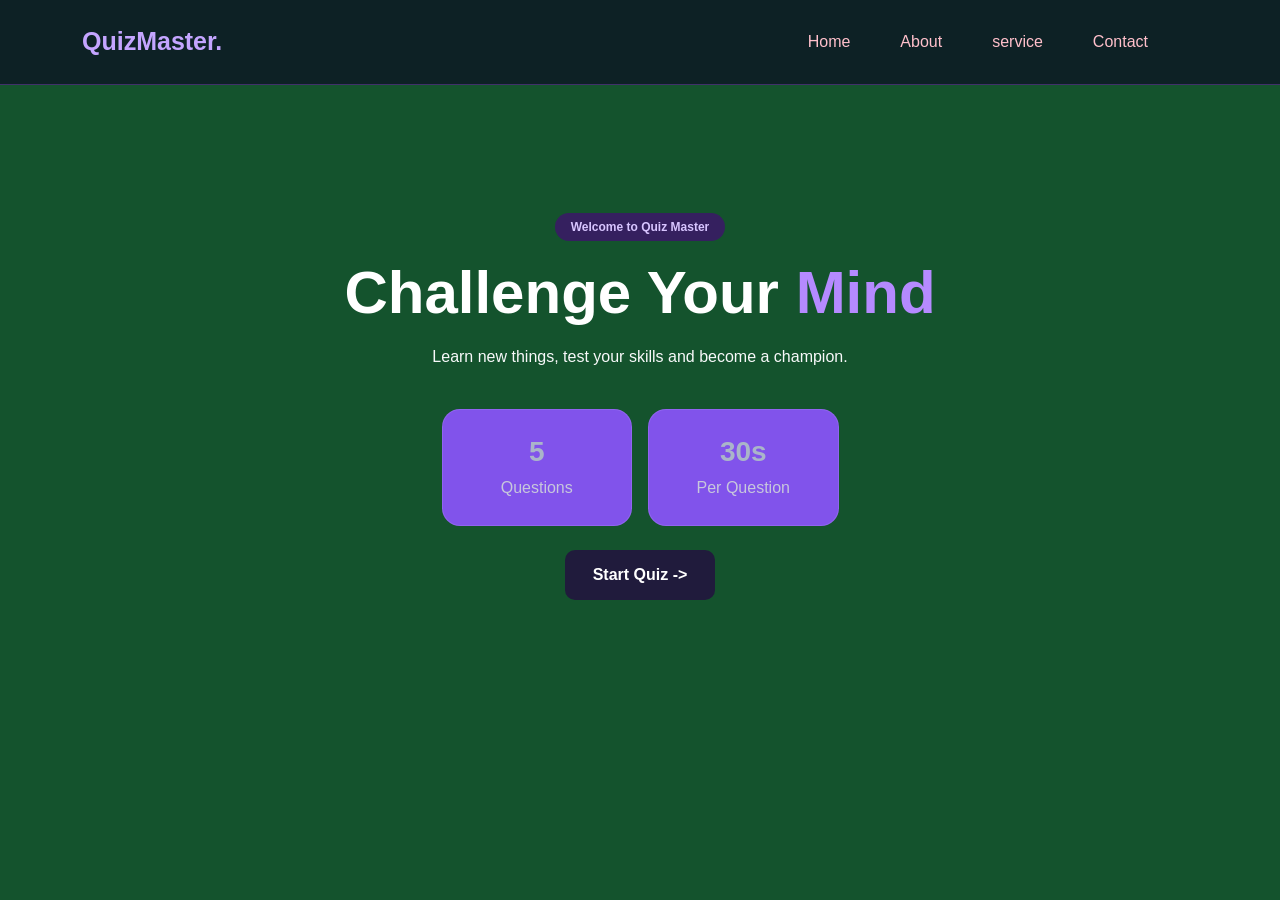
<file: quizs/index.html>
<!DOCTYPE html>
<html lang="en">

<head>
    <meta charset="UTF-8">
    <meta name="viewport" content="width=device-width, initial-scale=1.0">
    <title>Quiz Master</title>

    <link href="https://cdn.jsdelivr.net/npm/bootstrap@5.3.3/dist/css/bootstrap.min.css" rel="stylesheet">
    <link rel="stylesheet" href="css/sonal.css">
</head>

<body>

    <nav class="navbar navbar-expand-lg navbar-dark">
        <div class="container">
            <a class="navbar-brand fw-bold" href="#">QuizMaster.</a>
            <!-- <span class="text-light">Test Your Knowledge</span> -->
            <div class="d-flex">
                <a href="">Home</a>
                <a href="">About</a>
                <a href="">service</a>
                <a href="">Contact</a>
            </div>
        </div>
    </nav>

    <main class="container py-5">

        <!-- Home Page -->
        <section id="home" class="hero text-center">
            <div class="badge rounded-pill px-3 py-2 mb-3">
                Welcome to Quiz Master
            </div>

            <h1>Challenge Your <span>Mind</span></h1>
            <p class="text-light mt-3">
                Learn new things, test your skills and become a champion.
            </p>

            <div class="row justify-content-center g-3 my-4">
                <div class="col-6 col-md-3">
                    <div class="info-card">
                        <h3>5</h3>
                        <p>Questions</p>
                    </div>
                </div>
                <div class="col-6 col-md-3">
                    <div class="info-card">
                        <h3>30s</h3>
                        <p>Per Question</p>
                    </div>
                </div>
            </div>

            <button class="btn start-btn" onclick="startQuiz()">
                Start Quiz ->
            </button>
        </section>

        <!-- Quiz Page -->
        <section id="quiz" class="quiz-card d-none">
            <div class="d-flex justify-content-between align-items-center mb-3">
                <span id="question-count">Question 1 of 5</span>
                <span class="timer"> <span id="time">30</span>s</span>
            </div>

            <div class="progress mb-4">
                <div id="progress" class="progress-bar" style="width: 20%"></div>
            </div>

            <h2 id="question">Question goes here</h2>

            <div id="options" class="mt-4"></div>

            <button id="next-btn" class="btn start-btn w-100 mt-4" onclick="nextQuestion()" disabled>
                Next Question ->
            </button>
        </section>

        <!-- Result Page -->
        <section id="result" class="hero text-center d-none">
            <div class="result-icon"></div>
            <h1>Quiz <span>Completed!</span></h1>
            <p class="text-light">Great job! Here is your result.</p>

            <div class="info-card my-4">
                <p>Your Score</p>
                <h2 id="final-score">0 / 5</h2>
                <h3 id="percentage">0%</h3>
                <p id="message"></p>
            </div>

            <button class="btn start-btn" onclick="startQuiz()">
                Try Again
            </button>
        </section>

    </main>

    
    <script src="./js/question.js"></script>
    <script src="./js/sonal.js"></script>
</body>

</html>
</file>
<file: quizs/css/sonal.css>
body {
    margin: 0;
    min-height: 100vh;
    color: white;
    font-family: Arial, sans-serif;
    /* background: linear-gradient(135deg, #0b1026, #211044, #101b3c); */
    background-color: #14532d;
}

.navbar {
    background: rgba(10, 12, 35, 0.7);
    border-bottom: 1px solid #40306a;
    padding: 18px 0;
}
.d-flex a{
    margin-right: 50px;
    color: pink;
    text-decoration: none;

}

.d-flex a:hover{
    color: #13f056;
    text-decoration: underline;
}
.navbar-brand {
    color: #c4a5ff !important;
    font-size: 25px;
}

.hero {
    max-width: 850px;
    margin: 35px auto;
    padding: 45px 20px;
}

.badge {
    background: #35205f;
    color: #d8c5ff;
}

h1 {
    font-size: clamp(35px, 6vw, 60px);
    font-weight: 800;
}

h1 span {
    color: #b58aff;
}

.info-card,
.quiz-card {
    background: rgba(255, 255, 255, 0.06);
    border: 1px solid rgba(190, 150, 255, 0.25);
    border-radius: 18px;
    padding: 25px;
    background-color: #8153eb;
}

.info-card h3 {
    color: #aab5c9;
    font-weight: bold;
}

.info-card p {
    margin-bottom: 0;
    color: #c7c7dc;
    /* background-color: #13f056; */
}

.start-btn {
    /* background: linear-gradient(90deg, #8b5cf6, #bb72ff); */
    background-color: #201b3c;
    color: white;
    border: none;
    border-radius: 10px;
    padding: 13px 28px;
    font-weight: bold;
    transition: 0.3s;
}

.start-btn:hover {
    color: white;
    transform: translateY(-3px);
    box-shadow: 0 8px 25px #8b5cf655;
    background-color: #7f1d1d;
}

.start-btn:disabled {
    opacity: 0.5;
}

.quiz-card {
    max-width: 700px;
    margin: 35px auto;
    padding: 30px;
}

.quiz-card h2 {
    font-size: 25px;
    line-height: 1.5;
}

.timer {
    color: #d0adff;
    font-weight: bold;
}

.progress {
    height: 8px;
    background: #30284c;
}

.progress-bar {
    background: linear-gradient(90deg, #8b5cf6, #d09aff);
    transition: width 0.3s;
}

.option-btn {
    display: block;
    width: 100%;
    text-align: left;
    margin-bottom: 12px;
    padding: 15px;
    color: white;
    background: #201b3c;
    border: 1px solid #4a3c70;
    border-radius: 10px;
    transition: 0.2s;
}

.option-btn:hover:not(:disabled) {
    border-color: #b58aff;
    background: #302351;
}

.option-btn.correct {
    background: #14532d;
    border-color: #22c55e;
}

.option-btn.wrong {
    background: #7f1d1d;
    border-color: #ef4444;
}

.option-btn:disabled {
    cursor: default;
    opacity: 1;
}

.result-icon {
    font-size: 65px;
}
</file>
